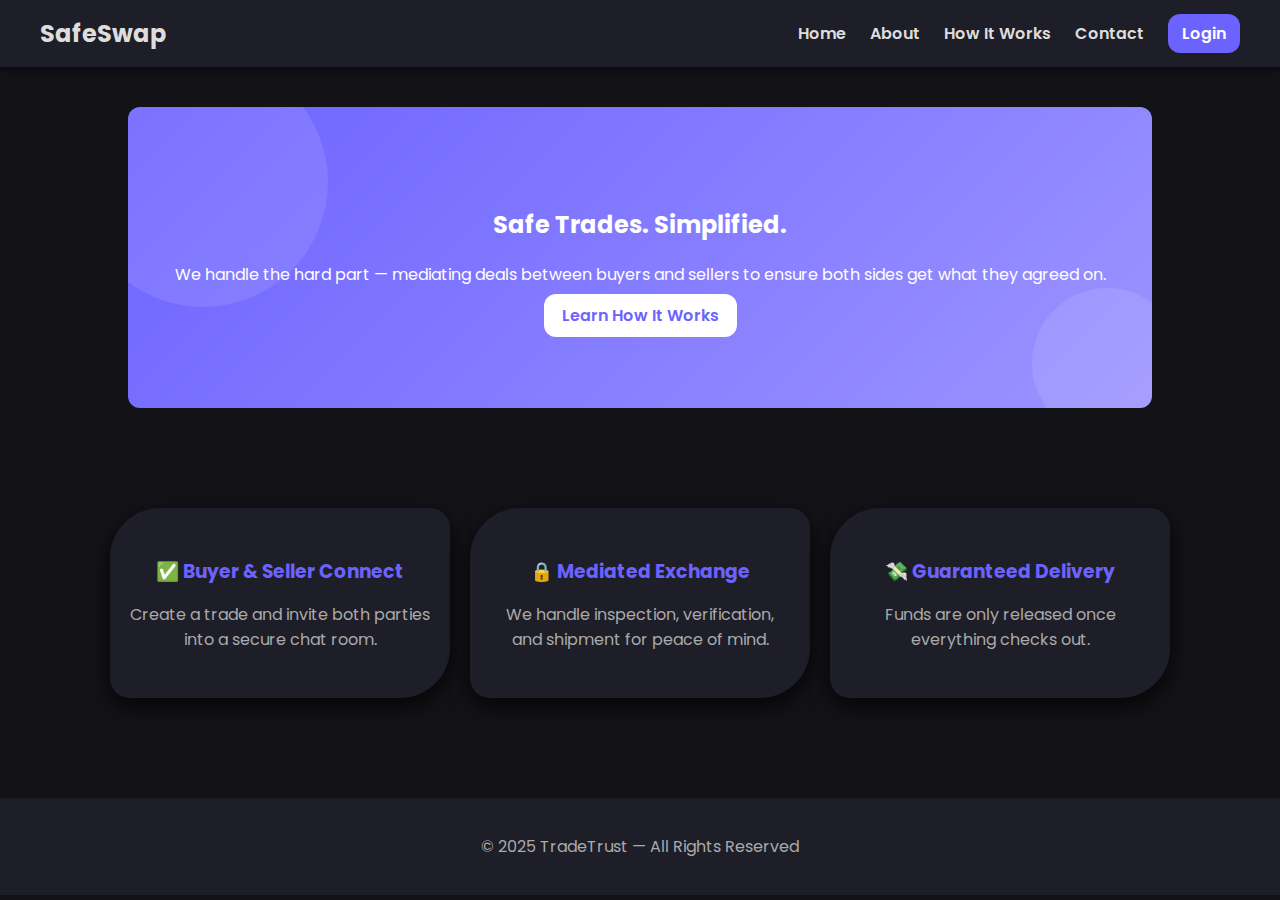
<file: Index.html>
<!DOCTYPE html>
<html lang="en">
<head>
  <meta charset="UTF-8">
  <meta name="viewport" content="width=device-width, initial-scale=1.0">
  <title>TradeTrust — Safe Trades. Simplified.</title>
  <link rel="stylesheet" href="style.css">
  <link href="https://fonts.googleapis.com/css2?family=Poppins:wght@400;600;700&display=swap" rel="stylesheet">
</head>
<body>
  <header>
    <div class="logo">
      
      <h1>SafeSwap</h1>
    </div>
    <nav>
      <a href="index.html">Home</a>
      <a href="about.html">About</a>
      <a href="how.html">How It Works</a>
      <a href="contact.html">Contact</a>
      <a href="login.html" class="login-btn">Login</a>
    </nav>
  </header>

  <main>
  <div class="content-bubble">
    <section class="hero">
      <h2>Safe Trades. Simplified.</h2>
      <p>We handle the hard part — mediating deals between buyers and sellers to ensure both sides get what they agreed on.</p>
      <a href="how.html" class="btn">Learn How It Works</a>
    </section>

    <section class="features">
      <div class="feature">
        <h3>✅ Buyer & Seller Connect</h3>
        <p>Create a trade and invite both parties into a secure chat room.</p>
      </div>
      <div class="feature">
        <h3>🔒 Mediated Exchange</h3>
        <p>We handle inspection, verification, and shipment for peace of mind.</p>
      </div>
      <div class="feature">
        <h3>💸 Guaranteed Delivery</h3>
        <p>Funds are only released once everything checks out.</p>
      </div>
    </section>
  </main>

  <footer>
    <p>© 2025 TradeTrust — All Rights Reserved</p>
  </footer>
</body>
</html>
</file>
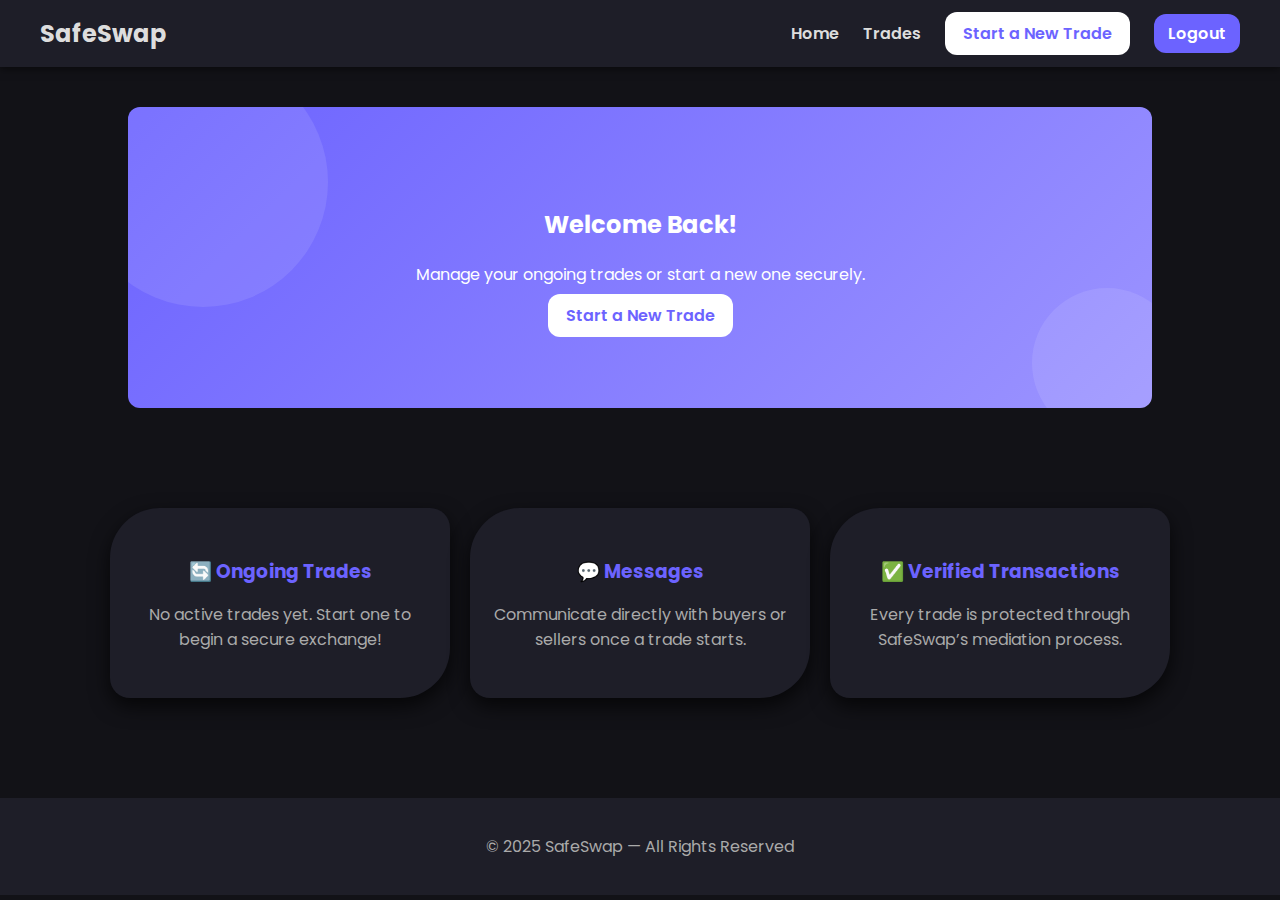
<file: dashboard.html>
<!DOCTYPE html>
<html lang="en">
<head>
  <meta charset="UTF-8">
  <meta name="viewport" content="width=device-width, initial-scale=1.0">
  <title>SafeSwap Dashboard</title>
  <link rel="stylesheet" href="style.css">
  <link href="https://fonts.googleapis.com/css2?family=Poppins:wght@400;600;700&display=swap" rel="stylesheet">
</head>
<body>
  <header>
    <div class="logo">
      <h1>SafeSwap</h1>
    </div>
    <nav>
      <a href="dashboard.html">Home</a>
      <a href="trades.html">Trades</a>
      <a href="new-trade.html" class="btn">Start a New Trade</a>
      <a href="index.html" class="login-btn">Logout</a>
    </nav>
  </header>

  <main>
    <section class="hero">
      <h2>Welcome Back!</h2>
      <p>Manage your ongoing trades or start a new one securely.</p>
      <a href="new-trade.html" class="btn">Start a New Trade</a>
    </section>

    <section class="features">
      <div class="feature">
        <h3>🔄 Ongoing Trades</h3>
        <p>No active trades yet. Start one to begin a secure exchange!</p>
      </div>
      <div class="feature">
        <h3>💬 Messages</h3>
        <p>Communicate directly with buyers or sellers once a trade starts.</p>
      </div>
      <div class="feature">
        <h3>✅ Verified Transactions</h3>
        <p>Every trade is protected through SafeSwap’s mediation process.</p>
      </div>
    </section>
  </main>

  <footer>
    <p>© 2025 SafeSwap — All Rights Reserved</p>
  </footer>
</body>
</html>
</file>
<file: style.css>
:root {
  --purple: #6C63FF;
  --light-purple: #9C94FF;
  --dark-bg: #121217;
  --dark-card: #1E1E28;
  --text-light: #ddd;
  --text-muted: #aaa;
  --radius: 12px;
  font-family: 'Poppins', sans-serif;
}

/* General body */
body {
  margin: 0;
  background: var(--dark-bg);
  color: var(--text-light);
}

/* Header */
header {
  display: flex;
  justify-content: space-between;
  align-items: center;
  padding: 16px 40px;
  background: #1E1E28;
  box-shadow: 0 2px 8px rgba(0,0,0,0.5);
  position: sticky;
  top: 0;
  z-index: 10;
}

.logo {
  display: flex;
  align-items: center;
  gap: 10px;
}

.logo h1 {
  margin: 0;
  font-size: 24px;
  font-weight: 700;
}

nav a {
  text-decoration: none;
  color: var(--text-light);
  margin-left: 20px;
  font-weight: 600;
}

nav a:hover {
  color: var(--purple);
}

.login-btn {
  background: var(--purple);
  color: white;
  padding: 8px 14px;
  border-radius: var(--radius);
}

/* Hero sections with floating bubbles */
.hero {
  background: linear-gradient(135deg, var(--purple), var(--light-purple));
  color: white;
  text-align: center;
  padding: 80px 20px;
  border-radius: var(--radius);
  position: relative;
  overflow: hidden;
  margin: 40px 10%;
}

.hero::before,
.hero::after {
  content: "";
  position: absolute;
  border-radius: 50%;
  background: rgba(255,255,255,0.1);
  z-index: 0;
}

.hero::before {
  width: 250px;
  height: 250px;
  top: -50px;
  left: -50px;
  animation: float1 6s ease-in-out infinite alternate;
}

.hero::after {
  width: 150px;
  height: 150px;
  bottom: -30px;
  right: -30px;
  animation: float2 5s ease-in-out infinite alternate;
}

@keyframes float1 {
  0% { transform: translate(0, 0); }
  100% { transform: translate(30px, 30px); }
}

@keyframes float2 {
  0% { transform: translate(0, 0); }
  100% { transform: translate(-20px, -20px); }
}

.hero h2,
.hero p,
.hero form,
.hero .btn {
  position: relative;
  z-index: 1;
}

.btn {
  background: white;
  color: var(--purple);
  padding: 10px 18px;
  border-radius: var(--radius);
  text-decoration: none;
  font-weight: 600;
  transition: all 0.3s;
}

.btn:hover {
  background: var(--light-purple);
  color: white;
}

/* Features */
.features {
  display: flex;
  justify-content: center;
  gap: 20px;
  padding: 60px 40px;
  flex-wrap: wrap;
}

.feature {
  background: var(--dark-card);
  border-radius: 50px 20px 50px 20px;
  box-shadow: 0 8px 20px rgba(0,0,0,0.7);
  padding: 30px 20px;
  max-width: 300px;
  text-align: center;
  transition: transform 0.3s, box-shadow 0.3s;
}

.feature:hover {
  transform: translateY(-10px);
  box-shadow: 0 12px 30px rgba(0,0,0,0.9);
}

.feature h3 {
  color: var(--purple);
  margin-bottom: 10px;
}

.feature p {
  color: var(--text-muted);
}

/* Footer */
footer {
  text-align: center;
  padding: 20px;
  background: #1E1E28;
  margin-top: 40px;
  color: var(--text-muted);
}

/* Forms */
form input, form textarea {
  padding: 12px;
  border-radius: var(--radius);
  border: none;
  background: #2a2a38;
  color: var(--text-light);
}

form button {
  cursor: pointer;
}
</file>
